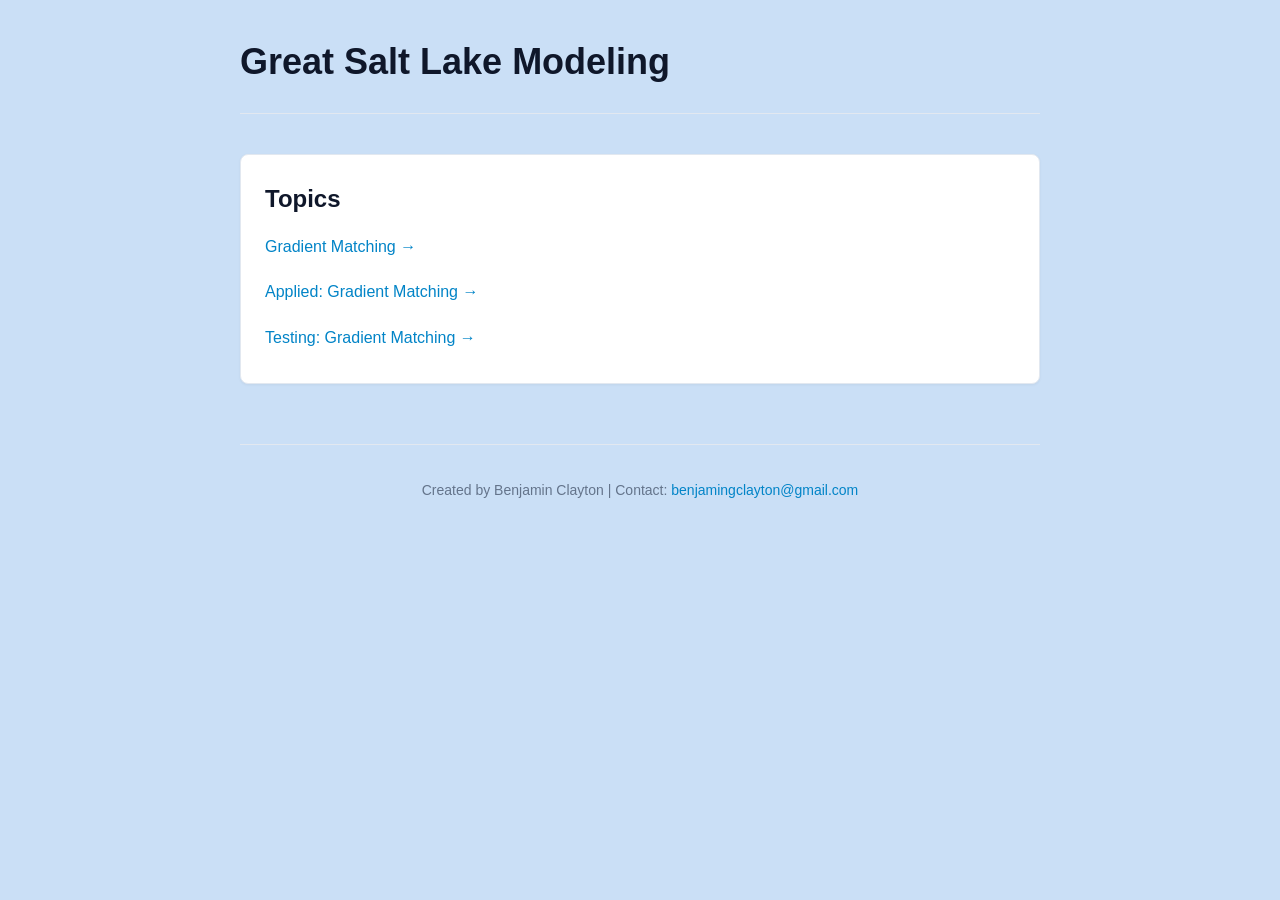
<file: index.html>
<!DOCTYPE html>
<html lang="en">
<head>
    <meta charset="UTF-8">
    <title>GSL Project - Home</title>
    <link rel="icon" href="data:image/svg+xml,<svg xmlns=%22http://www.w3.org/2000/svg%22 viewBox=%220 0 100 100%22><text 
    y=%22.9em%22 font-size=%2290%22>🌊</text></svg>"></head>

    
    <!-- Links to style.css in the exact same folder -->
    <link rel="stylesheet" href="style.css">
</head>
<body>
    <div class="container">
        <header>
            <h1>Great Salt Lake Modeling</h1>
        </header>
        
        <div class="card">
            <h2>Topics</h2>
            <!-- <p>Weekly updates and findings</p> -->
            <p><a href="updates/gradient_matching.html">Gradient Matching &rarr;</a></p>
            <p><a href="updates/gradient_matching2.html">Applied: Gradient Matching &rarr;</a></p>
            <p><a href="updates/gradient_matching3.html">Testing: Gradient Matching &rarr;</a></p>
        </div>
        <footer>
            <p>Created by Benjamin Clayton | Contact: <a href="mailto:benjamingclayton@gmail.com">benjamingclayton@gmail.com</a></p>
        </footer>
    </div>
</body>
</html>
</file>
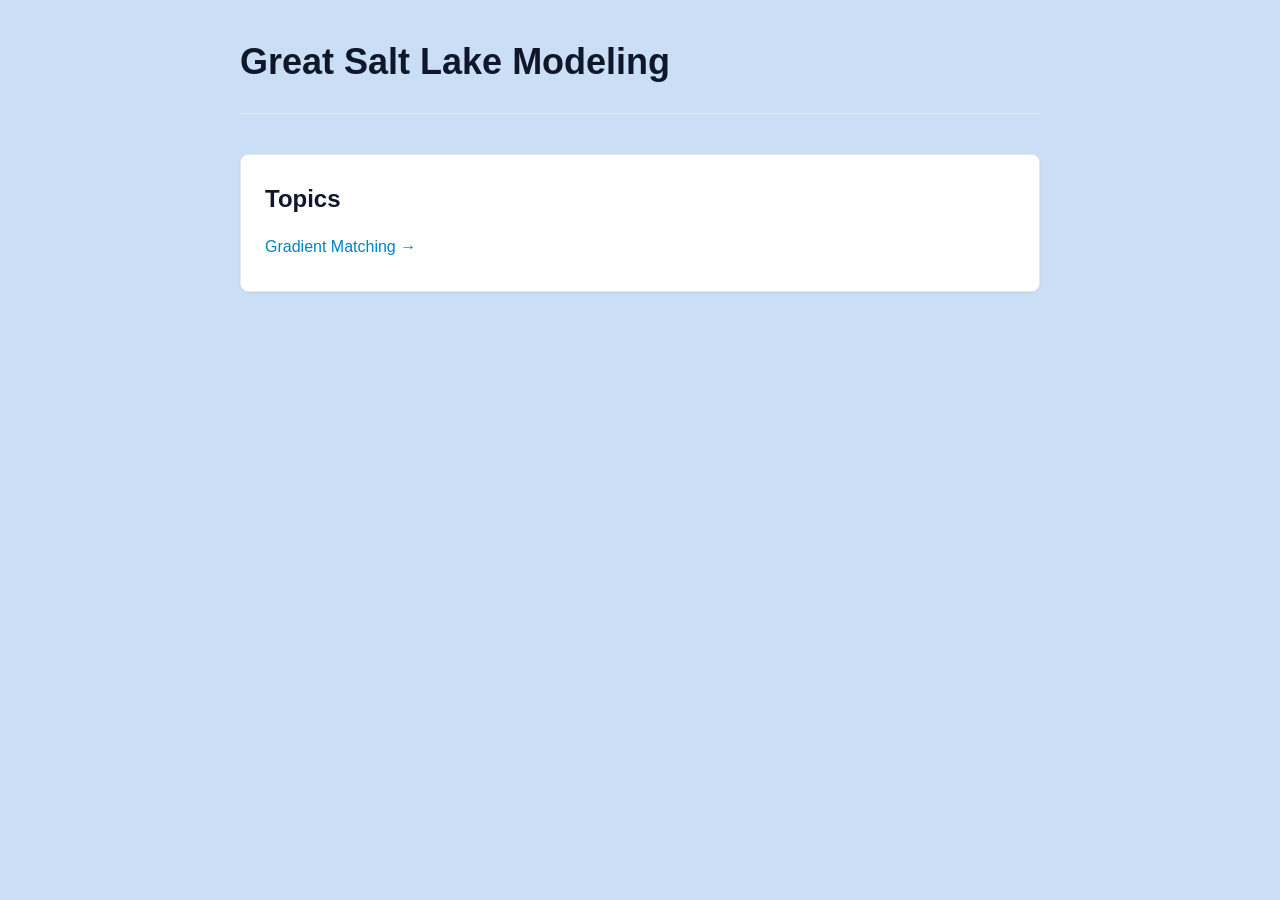
<file: home.html>
<!DOCTYPE html>
<html lang="en">
<head>
    <meta charset="UTF-8">
    <title>GSL Project - Home</title>
    <link rel="icon" href="data:image/svg+xml,<svg xmlns=%22http://www.w3.org/2000/svg%22 viewBox=%220 0 100 100%22><text y=%22.9em%22 font-size=%2290%22>🌊</text></svg>"></head>

    
    <!-- Links to style.css in the exact same folder -->
    <link rel="stylesheet" href="style.css">
</head>
<body>
    <div class="container">
        <header>
            <h1>Great Salt Lake Modeling</h1>
        </header>
        
        <div class="card">
            <h2>Topics</h2>
            <!-- <p>Weekly updates and findings</p> -->
            <p><a href="updates/gradient_matching.html">Gradient Matching &rarr;</a></p>
        </div>
    </div>
</body>
</html>
</file>
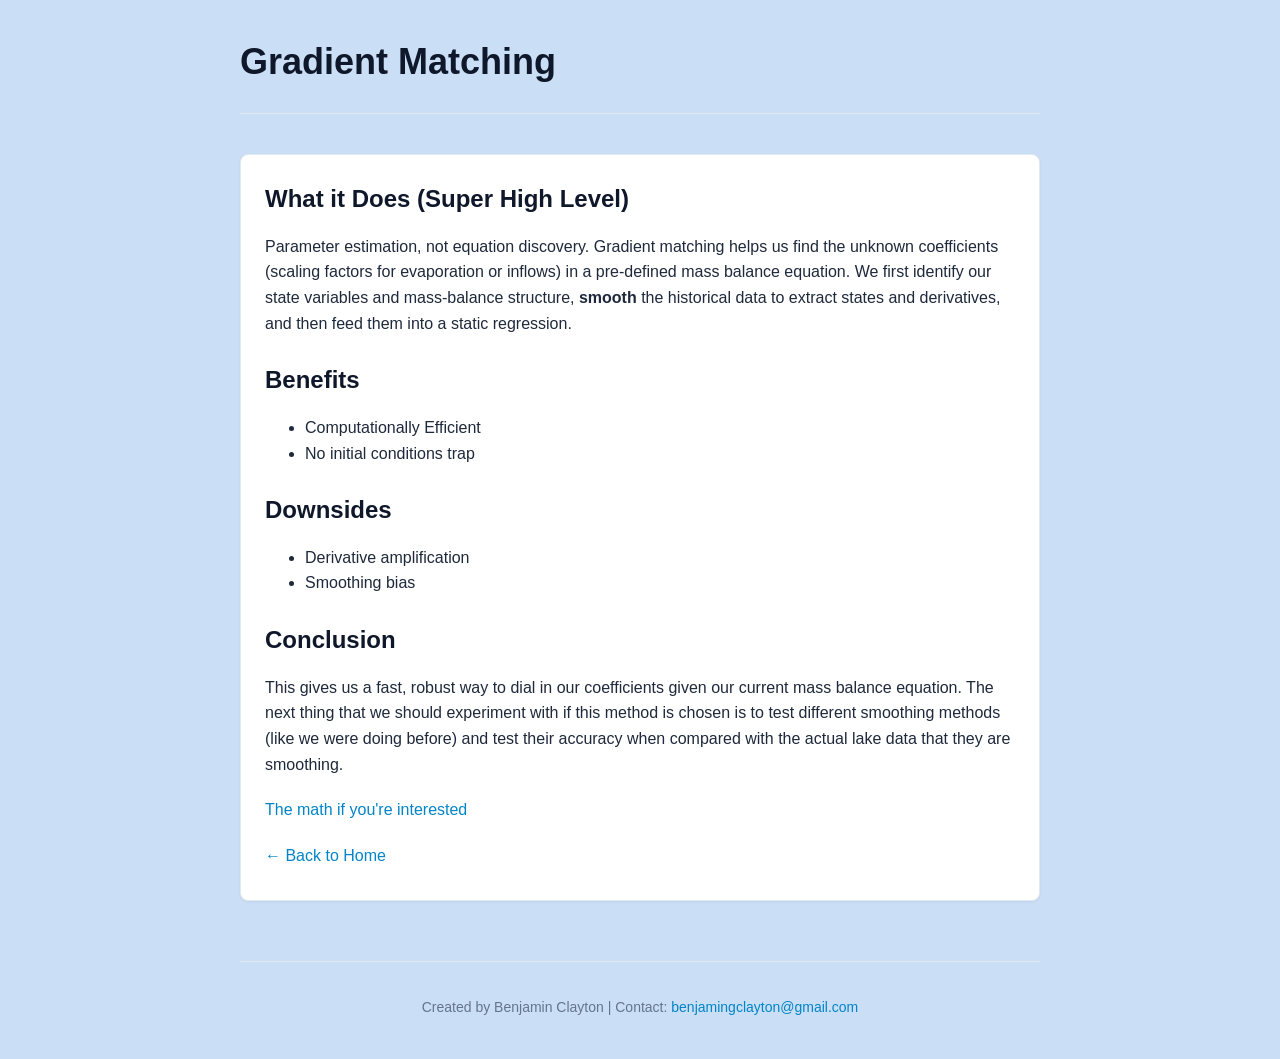
<file: updates/gradient_matching.html>
<!DOCTYPE html>
<html lang="en">
<head>
    <meta charset="UTF-8">
    <title>GSL Project - Home</title>
    <link rel="icon" href="data:image/svg+xml,<svg xmlns=%22http://www.w3.org/2000/svg%22 viewBox=%220 0 100 100%22><text 
    y=%22.9em%22 font-size=%2290%22>🌊</text></svg>"></head>
    <link rel="stylesheet" href="../style.css">
</head>
<body>
    <div class="container">
        <header>
            <h1>Gradient Matching</h1>
        </header>

        <div class="card">
            <h2>What it Does (Super High Level)</h2>
            <p>Parameter estimation, not equation discovery. Gradient matching helps us find the unknown coefficients (scaling factors for evaporation or inflows) in a pre-defined mass balance equation.
            We first identify our state variables and mass-balance structure, <b>smooth</b> the historical data to extract states and derivatives, and then feed them into a static regression.</p>
            <h2>Benefits</h2>
            <ul>
                <li>Computationally Efficient</li>
                <li>No initial conditions trap</li>
            </ul>
            <h2>Downsides</h2>
            <ul>
                <li>Derivative amplification</li>
                <li>Smoothing bias</li>
            </ul>
            <h2>Conclusion</h2>
            <p>This gives us a fast, robust way to dial in our coefficients given our current mass balance equation. The next thing that we should experiment with if this method is chosen is to test different smoothing methods (like we were doing before) and test their accuracy when compared with the actual lake data that they are smoothing.</p>
            <p><a href="https://gemini.google.com/app/8942fbb23dd6b645">The math if you're interested</a></p>
            <p><a href="../index.html">&larr; Back to Home</a></p>
        </div>
        <footer>
            <p>Created by Benjamin Clayton | Contact: <a href="mailto:benjamingclayton@gmail.com">benjamingclayton@gmail.com</a></p>
        </footer>
    </div>
  </div>
</body>
</html>
</file>
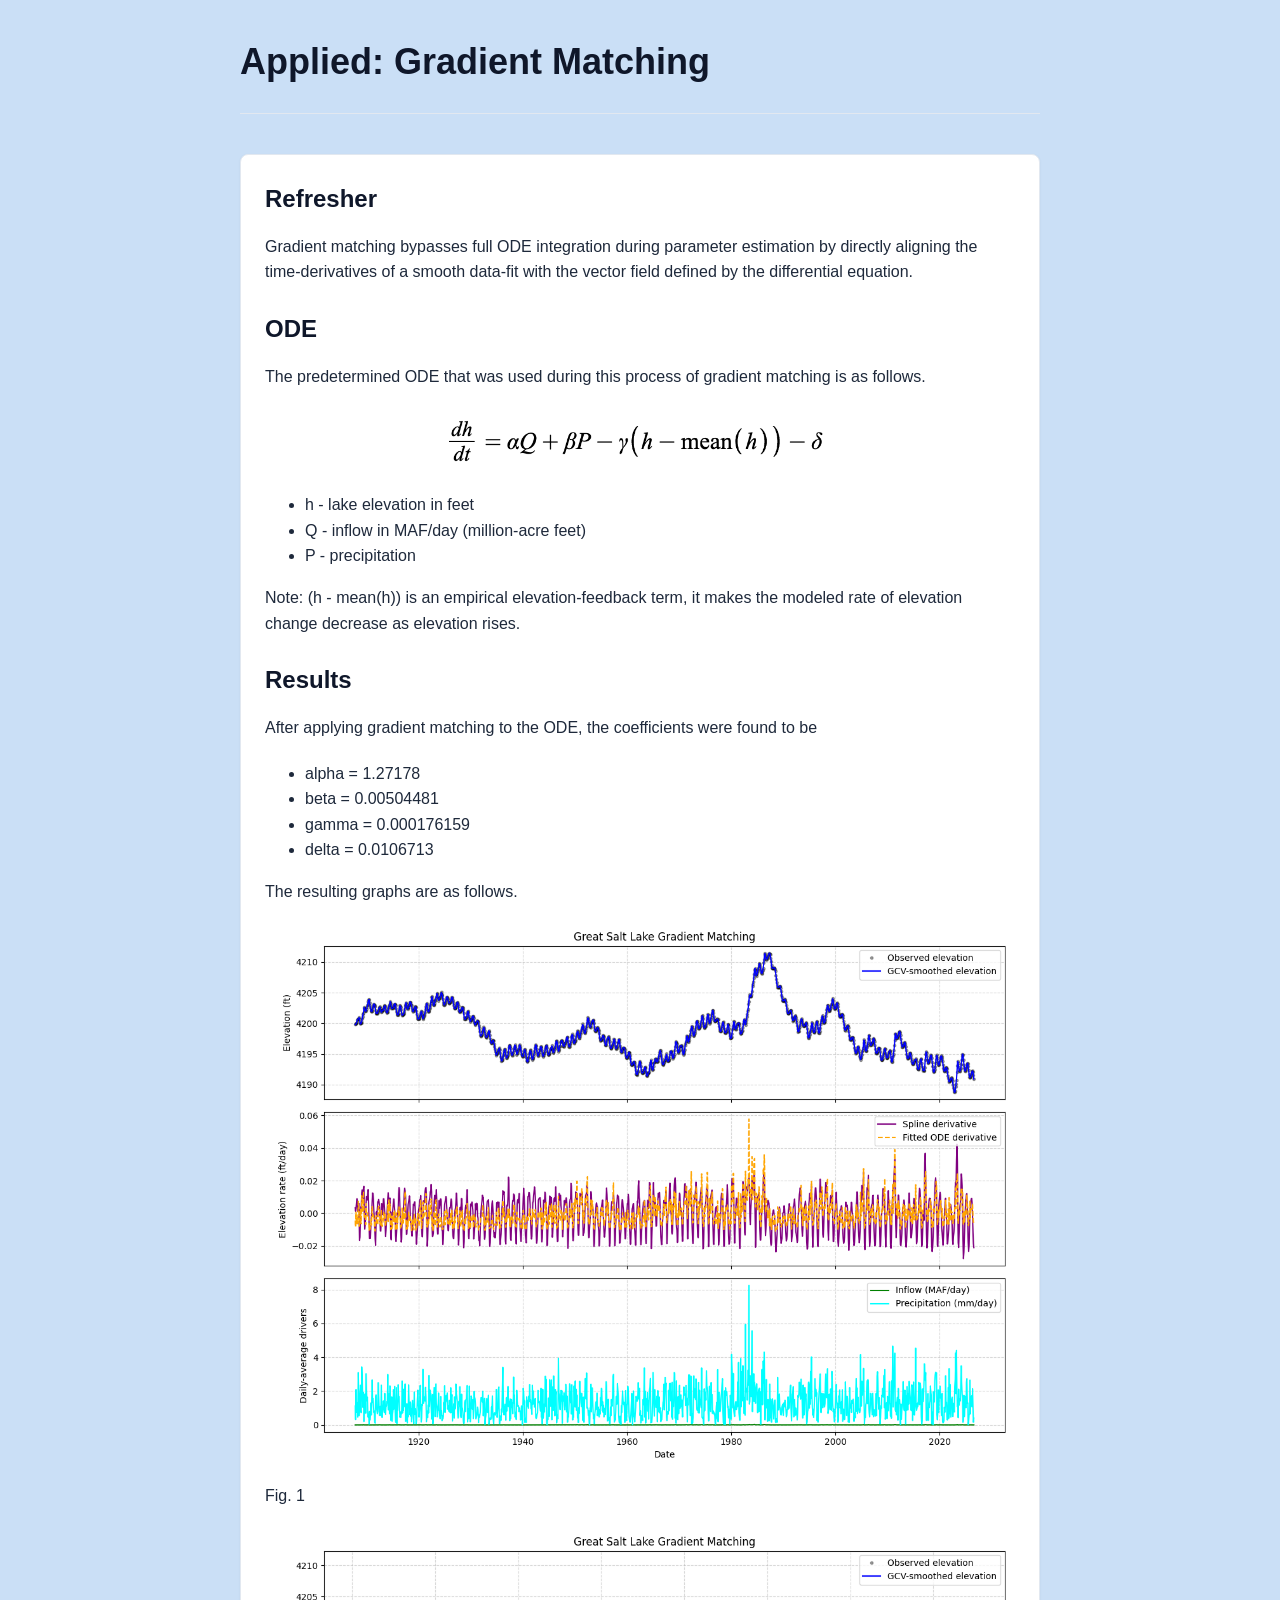
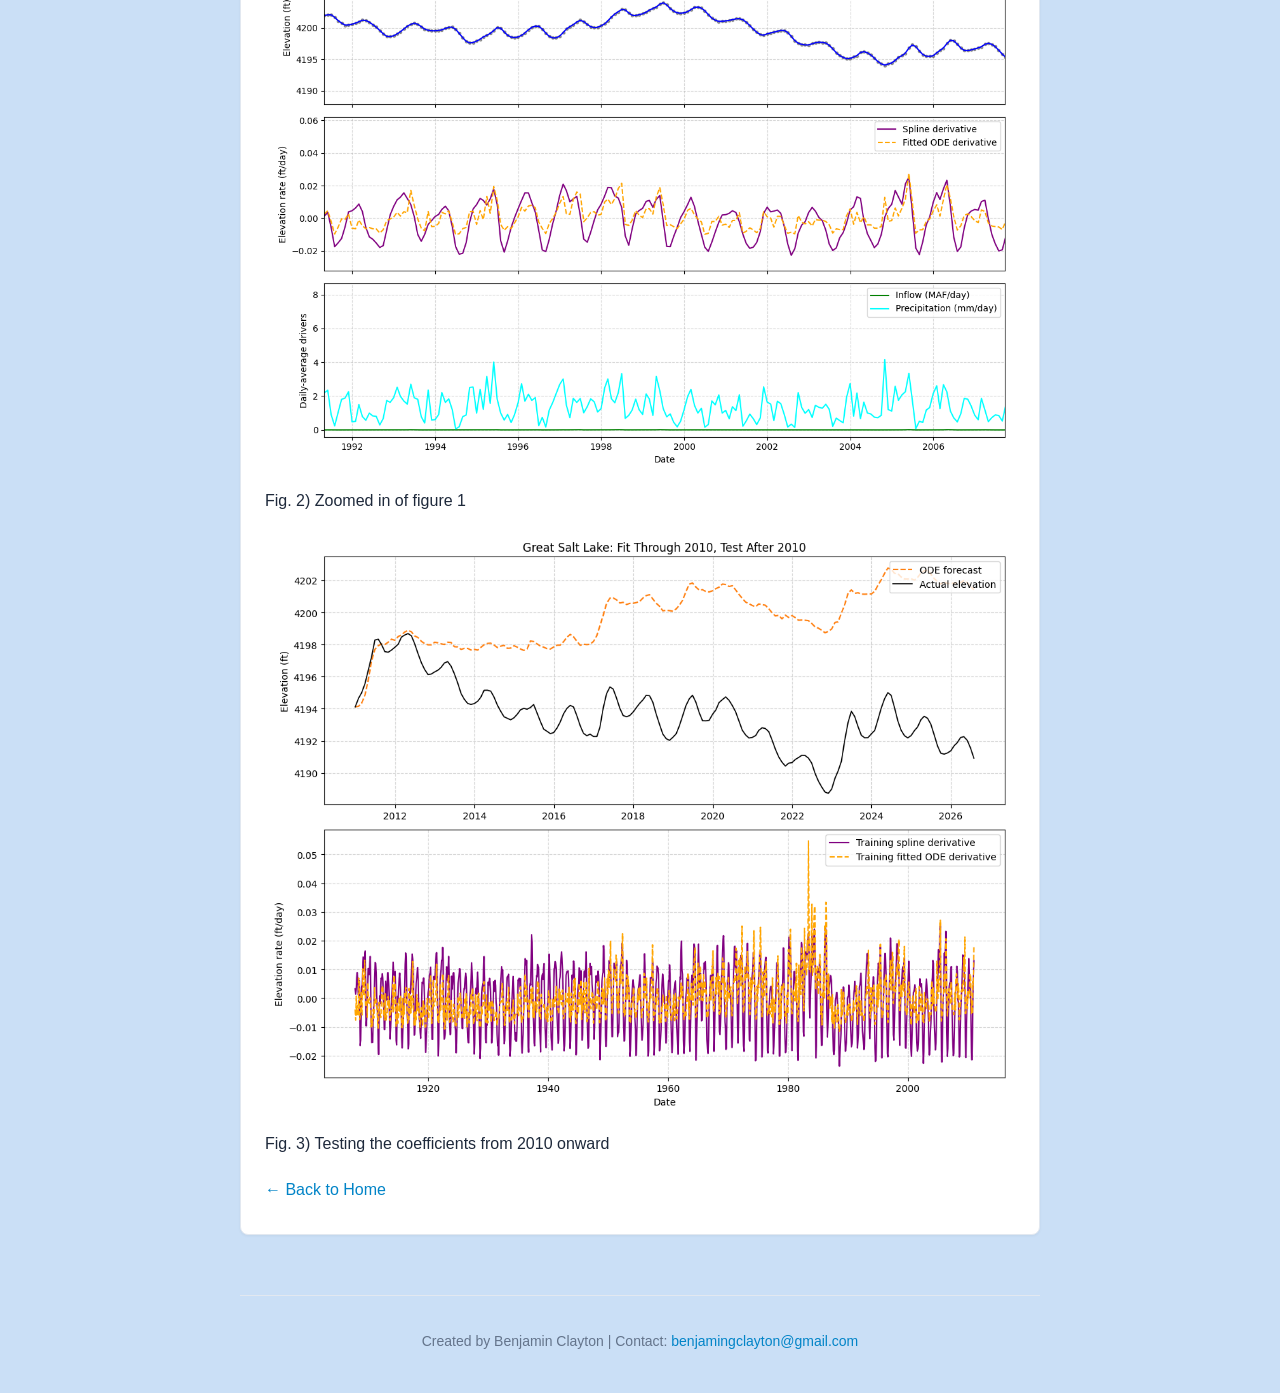
<file: updates/gradient_matching2.html>
<!--Gradient Matching applied to the monthly master csv file-->
<!DOCTYPE html>
<html lang="en">
<head>
    <meta charset="UTF-8">
    <title>Applied: Gradient Matching</title>
    <link rel="icon" href="data:image/svg+xml,<svg xmlns=%22http://www.w3.org/2000/svg%22 viewBox=%220 0 100 100%22><text 
    y=%22.9em%22 font-size=%2290%22>🌊</text></svg>"></head>
    <link rel="stylesheet" href="../style.css">
</head>
<body>
    <div class="container">
        <header>
            <h1>
                Applied: Gradient Matching
            </h1>
        </header>
        <div class="card">
            <h2>
                Refresher
            </h2>
            <p>
                Gradient matching bypasses full ODE integration during parameter estimation by directly aligning the 
                time-derivatives of a smooth data-fit with the vector field defined by the differential equation. 
            </p>
            <h2>
                ODE
            </h2>
            <p>
                The predetermined ODE that was used during this process of gradient matching is as follows.
            </p>
            <img src="../images/GM_ODE.png" alt="dh/dt = alpha*Q + beta*P - gamma*(h - mean_h) - delta" width="400" style="display: block; margin: 0 auto;">
            <ul>
                <li>
                    h - lake elevation in feet
                </li>
                <li>
                    Q - inflow in MAF/day (million-acre feet)
                </li>
                <li>
                    P - precipitation
                </li>
            </ul>
            <p>
                Note: (h - mean(h)) is an empirical elevation-feedback term, it makes the modeled rate of elevation change 
                decrease as elevation rises.
            </p>
            <h2>
                Results
            </h2>
            <p>
                After applying gradient matching to the ODE, the coefficients were found to be
            </p>
            <ul>
                <li>
                    alpha = 1.27178
                </li>
                <li>
                    beta = 0.00504481
                </li>
                <li>
                    gamma = 0.000176159
                </li>
                <li>
                    delta = 0.0106713
                </li>
            </ul>
            <p>
                The resulting graphs are as follows.
            </p>
            <img src="../images/GM_FIG1.png" alt="Figure 1" width="750" style="display: block; margin: 0 auto;">
            <p>
                Fig. 1
            </p>
            <img src="../images/GM_FIG2.png" alt="Figure 2" width="750" style="display: block; margin: 0 auto;">
            <p>
                Fig. 2) Zoomed in of figure 1
            </p>
            <img src="../images/GM_FIG3.png" alt="Figure 3" width="750" style="display: block; margin: 0 auto;">
            <p>
                Fig. 3) Testing the coefficients from 2010 onward
            </p>
            <p><a href="../index.html">&larr; Back to Home</a></p>
        </div>
        <footer>
            <p>Created by Benjamin Clayton | Contact: <a href="mailto:benjamingclayton@gmail.com">benjamingclayton@gmail.com</a></p>
        </footer>
    </div>
</body>
</html>
</file>
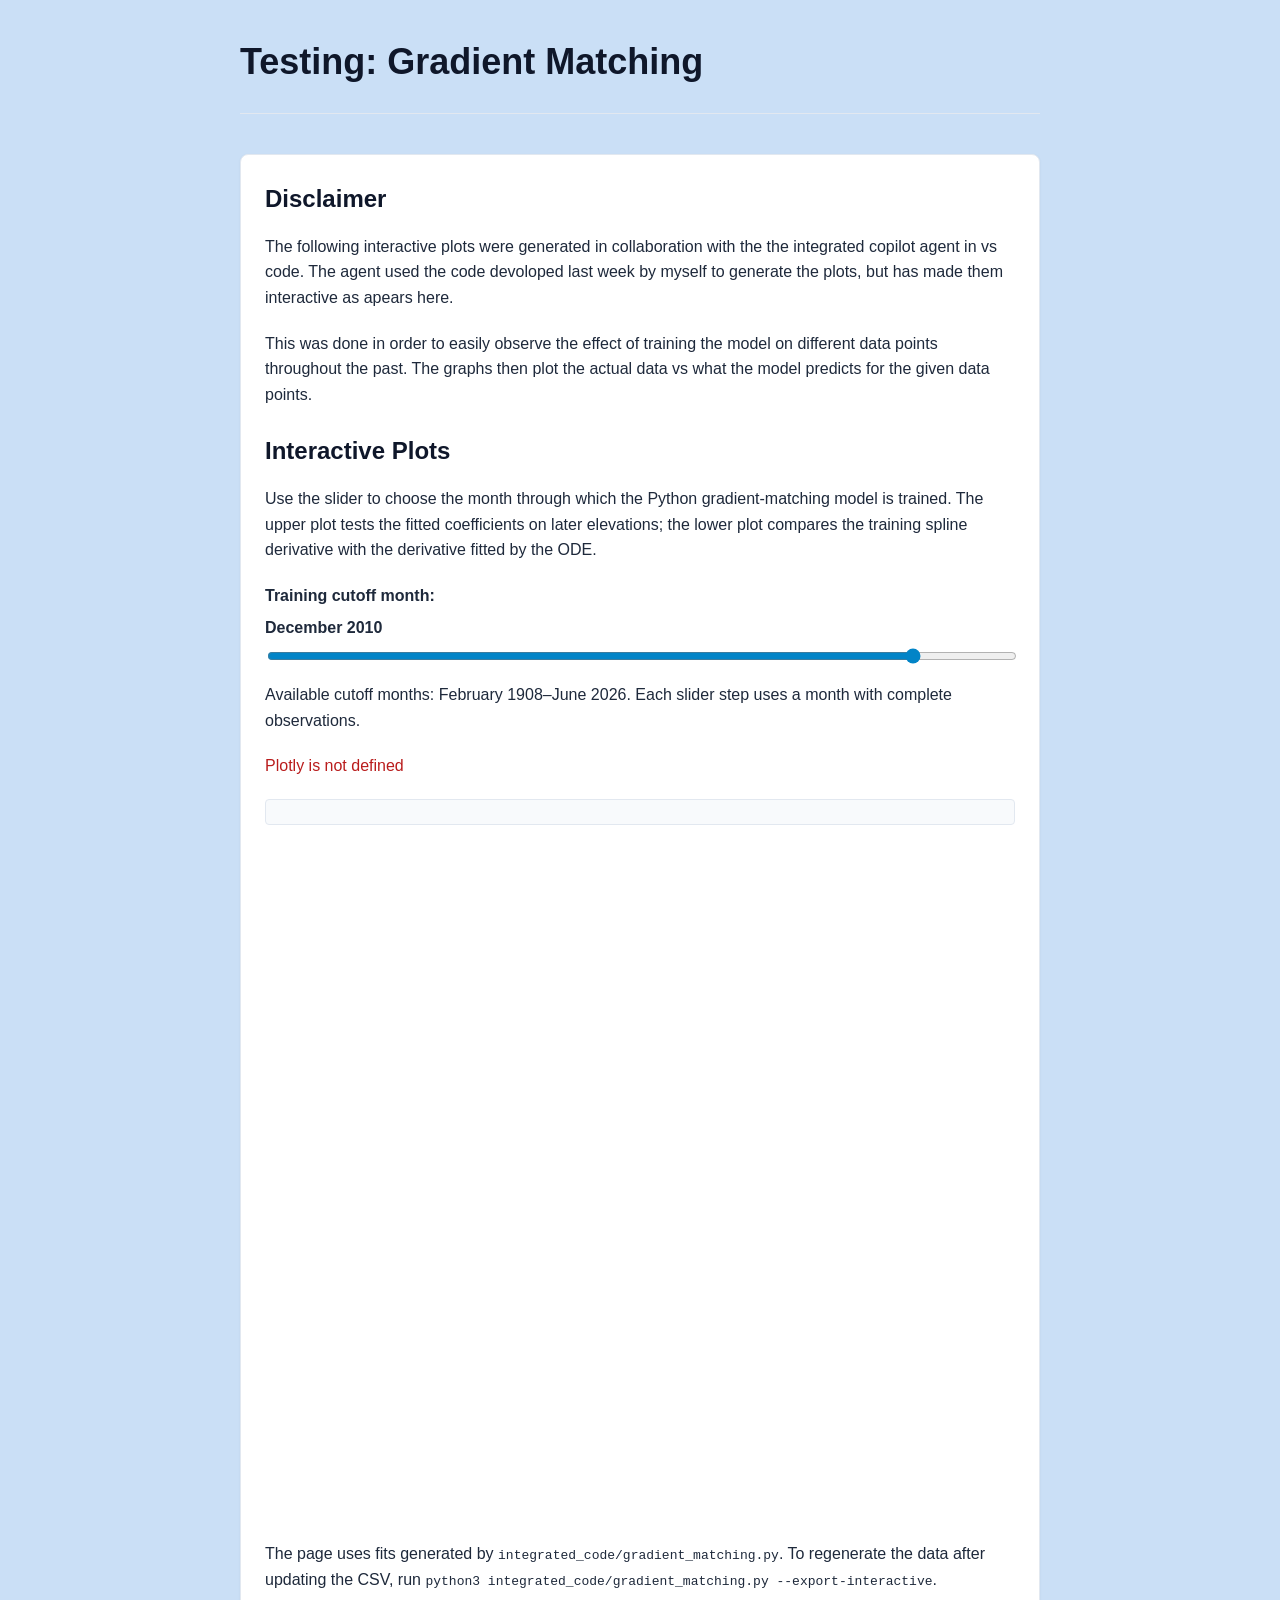
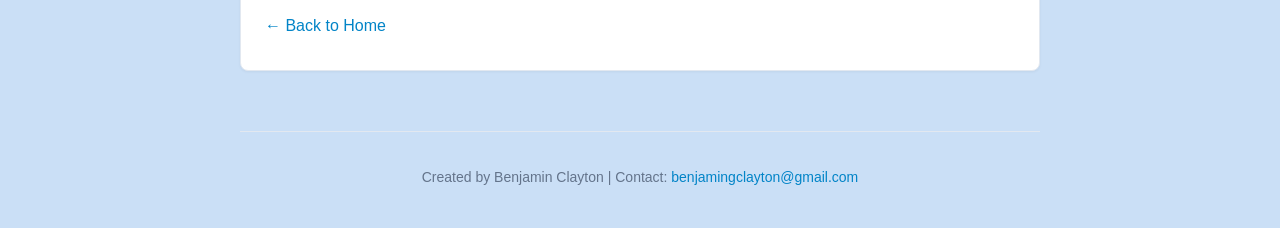
<file: updates/gradient_matching3.html>
<!DOCTYPE html>
<html lang="en">
<head>
    <meta charset="UTF-8">
    <meta name="viewport" content="width=device-width, initial-scale=1">
    <title>Testing: Gradient Matching</title>
    <link rel="icon" href="data:image/svg+xml,<svg xmlns=%22http://www.w3.org/2000/svg%22 viewBox=%220 0 100 100%22><text y=%22.9em%22 font-size=%2290%22>🌊</text></svg>">
    <link rel="stylesheet" href="../style.css">
    <script src="https://cdn.plot.ly/plotly-3.1.0.min.js"></script>
    <style>
        .month-control label {
            display: grid;
            gap: 6px;
            font-weight: 600;
        }

        .month-control input {
            accent-color: var(--primary-color);
        }

        #month-slider {
            width: 100%;
        }

        #plot {
            width: 100%;
            min-height: 680px;
        }

        #model-summary {
            padding: 12px;
            background: #f8fafc;
            border: 1px solid var(--border-color);
            border-radius: 4px;
            overflow-wrap: anywhere;
        }

        #status[role="alert"] {
            color: #b91c1c;
        }

        @media (max-width: 600px) {
            #plot {
                min-height: 600px;
            }
        }
    </style>
</head>
<body>
    <div class="container">
        <header>
            <h1>Testing: Gradient Matching</h1>
        </header>
        <main class="card">
            <h2>Disclaimer</h2>
            <p>
                The following interactive plots were generated in collaboration with the 
                the integrated copilot agent in vs code. The agent used the code devoloped 
                last week by myself to generate the plots, but has made them interactive as 
                apears here.
            </p>
            <p> 
                This was done in order to easily observe the effect of training the model on 
                different data points throughout the past. The graphs then plot the actual data 
                vs what the model predicts for the given data points.
            </p>
            <h2>Interactive Plots</h2>
            <p>
                Use the slider to choose the month through which the Python
                gradient-matching model is trained. The upper plot tests the
                fitted coefficients on later elevations;
                the lower plot compares the training spline derivative with the
                derivative fitted by the ODE.
            </p>
            <div class="month-control">
                <label for="month-slider">
                    Training cutoff month: <output id="selected-month"></output>
                    <input id="month-slider" type="range" step="1">
                </label>
            </div>
            <p id="month-range"></p>
            <p id="status" role="status" aria-live="polite">Loading model results…</p>
            <p id="model-summary" aria-live="polite"></p>
            <div id="plot" role="img" aria-label="Test forecast and training derivative plots"></div>
            <p>
                The page uses fits generated by
                <code>integrated_code/gradient_matching.py</code>. To regenerate
                the data after updating the CSV, run
                <code>python3 integrated_code/gradient_matching.py --export-interactive</code>.
            </p>
            <p><a href="../index.html">&larr; Back to Home</a></p>
        </main>
        <footer>
            <p>Created by Benjamin Clayton | Contact: <a href="mailto:benjamingclayton@gmail.com">benjamingclayton@gmail.com</a></p>
        </footer>
    </div>
    <script>
        const statusElement = document.getElementById("status");
        const monthSlider = document.getElementById("month-slider");
        const selectedMonthElement = document.getElementById("selected-month");
        const summaryElement = document.getElementById("model-summary");
        const plotElement = document.getElementById("plot");
        let payload;
        let fits;

        function setStatus(message, isError = false) {
            statusElement.textContent = message;
            statusElement.setAttribute("role", isError ? "alert" : "status");
        }

        function formatMonth(date) {
            return new Date(`${date}T12:00:00`).toLocaleDateString(undefined, {
                year: "numeric",
                month: "long"
            });
        }

        function renderMonth(index) {
            const fit = fits[index];
            if (!fit) {
                throw new Error(`No model fit is available for slider position ${index}.`);
            }

            const split = fit.split_index;
            const cutoffMonth = formatMonth(fit.date);
            selectedMonthElement.textContent = cutoffMonth;
            const testDates = payload.dates.slice(split - 1);
            const testActual = payload.elevation_ft.slice(split - 1);
            const testForecast = [
                payload.elevation_ft[split - 1],
                ...fit.test_forecast
            ];
            const trainingDates = payload.dates.slice(0, split);

            const traces = [
                {
                    x: testDates,
                    y: testForecast,
                    xaxis: "x",
                    yaxis: "y",
                    type: "scatter",
                    mode: "lines",
                    name: "ODE forecast",
                    line: { color: "#f97316", dash: "dash" }
                },
                {
                    x: testDates,
                    y: testActual,
                    xaxis: "x",
                    yaxis: "y",
                    type: "scatter",
                    mode: "lines",
                    name: "Actual elevation",
                    line: { color: "#111827" }
                },
                {
                    x: trainingDates,
                    y: fit.training_derivative,
                    xaxis: "x2",
                    yaxis: "y2",
                    type: "scatter",
                    mode: "lines",
                    name: "Training spline derivative",
                    line: { color: "#7e22ce" }
                },
                {
                    x: trainingDates,
                    y: fit.fitted_derivative,
                    xaxis: "x2",
                    yaxis: "y2",
                    type: "scatter",
                    mode: "lines",
                    name: "ODE-fitted training derivative",
                    line: { color: "#f97316", dash: "dash" }
                }
            ];

            const layout = {
                title: { text: `Fit through ${cutoffMonth}; test after ${cutoffMonth}` },
                height: 680,
                margin: { l: 70, r: 25, t: 70, b: 55 },
                legend: { orientation: "h", y: 1.01, x: 0 },
                grid: { rows: 2, columns: 1, pattern: "independent" },
                xaxis: { type: "date", domain: [0, 1], anchor: "y" },
                yaxis: {
                    title: "Elevation (ft)",
                    domain: [0.56, 1],
                    anchor: "x"
                },
                xaxis2: {
                    title: "Date",
                    type: "date",
                    domain: [0, 1],
                    anchor: "y2"
                },
                yaxis2: {
                    title: "Elevation rate (ft/day)",
                    domain: [0, 0.43],
                    anchor: "x2"
                },
                annotations: [
                    {
                        text: "Testing fitted coefficients",
                        x: 0,
                        y: 1,
                        xref: "paper",
                        yref: "paper",
                        xanchor: "left",
                        yanchor: "bottom",
                        showarrow: false
                    },
                    {
                        text: "Training coefficients",
                        x: 0,
                        y: 0.46,
                        xref: "paper",
                        yref: "paper",
                        xanchor: "left",
                        yanchor: "bottom",
                        showarrow: false
                    }
                ]
            };

            Plotly.react(plotElement, traces, layout, {
                responsive: true,
                displaylogo: false
            });
            const [alpha, beta, gamma] = fit.coefficients;
            const testR2 = fit.test_r2 === null
                ? "undefined"
                : fit.test_r2.toFixed(3);
            summaryElement.textContent =
                `α (inflow): ${alpha.toExponential(4)} ft/MAF  |  ` +
                `β (precipitation): ${beta.toExponential(4)} ft/mm  |  ` +
                `γ (elevation feedback): ${gamma.toExponential(4)} 1/day  |  ` +
                `c (baseline): ${fit.intercept.toExponential(4)} ft/day  |  ` +
                `Test RMSE: ${fit.test_rmse.toFixed(3)} ft  |  ` +
                `Test MAE: ${fit.test_mae.toFixed(3)} ft  |  ` +
                `Test R²: ${testR2}`;
            setStatus(
                `Training uses ${split} complete observations; testing uses ` +
                `${fit.test_forecast.length} later observations.`
            );
        }

        function selectMonth(value) {
            const index = Number(value);
            if (!Number.isInteger(index) || index < 0 || index >= fits.length) {
                throw new Error(`Invalid month slider position: ${value}.`);
            }
            renderMonth(index);
        }

        async function initialize() {
            try {
                const response = await fetch(
                    "../integrated_code/gradient_matching_interactive.json"
                );
                if (!response.ok) {
                    throw new Error(`Could not load model data (${response.status}).`);
                }
                payload = await response.json();
                if (!Array.isArray(payload.fits) || payload.fits.length === 0) {
                    throw new Error("The generated model data contains no valid training months.");
                }
                fits = payload.fits;
                monthSlider.min = "0";
                monthSlider.max = String(fits.length - 1);
                document.getElementById("month-range").textContent =
                    `Available cutoff months: ${formatMonth(fits[0].date)}–` +
                    `${formatMonth(fits[fits.length - 1].date)}. ` +
                    `Each slider step uses a month with complete observations.`;
                monthSlider.addEventListener("input", () => selectMonth(monthSlider.value));
                const defaultIndex = fits.findIndex((fit) => fit.date === "2010-12-31");
                monthSlider.value = String(defaultIndex >= 0 ? defaultIndex : 0);
                selectMonth(monthSlider.value);
            } catch (error) {
                setStatus(error.message, true);
                summaryElement.textContent = "";
            }
        }

        initialize();
    </script>
</body>
</html>
</file>
<file: style.css>
/* ==========================================================================
   1. GLOBAL VARIABLES (Your Theme Controls)
   Change these values to instantly update colors across your entire site.
   ========================================================================== */
:root {
    /* Background color of the whole page (light gray/blue) */
    --bg-color: #cadff6;
    
    /* Main body text color (dark slate gray, easier on the eyes than pure black) */
    --text-color: #1e293b;
    
    /* Accent color for links and buttons (tech blue) */
    --primary-color: #0284c7;
    
    /* Darker blue used when you hover your mouse over a link */
    --primary-hover: #0369a1;
    
    /* Background color for boxes, cards, and containers (pure white) */
    --card-bg: #ffffff;
    
    /* Subtle line/border color for separation */
    --border-color: #e2e8f0;
    
    /* Maximum width of your text column so it doesn't stretch too wide on big monitors */
    --max-width: 800px;
}

/* ==========================================================================
   2. BODY & GENERAL RESET
   Controls the baseline look of the entire webpage.
   ========================================================================== */
body {
    /* Font family stack: Tries to use native system fonts for maximum speed and clarity */
    font-family: -apple-system, BlinkMacSystemFont, "Segoe UI", Roboto, Helvetica, Arial, sans-serif;
    
    /* Applies the background color from your variables above */
    background-color: var(--bg-color);
    
    /* Applies the text color from your variables above */
    color: var(--text-color);
    
    /* Line height (spacing between text lines); 1.6 makes paragraphs airy and readable */
    line-height: 1.6;
    
    /* Removes default browser spacing around the edges of the screen */
    margin: 0;
    padding: 0;
}

/* ==========================================================================
   3. LAYOUT & CONTAINERS
   Keeps your content centered and neatly framed.
   ========================================================================== */
.container {
    /* Restricts width to your variable limit (800px) */
    max-width: var(--max-width);
    
    /* Centers the container horizontally on the page ('40px' top/bottom, 'auto' left/right) */
    margin: 40px auto;
    
    /* Adds safety padding on the left and right so text doesn't touch mobile screen edges */
    padding: 0 20px;
}

header {
    /* Space below your top header area */
    margin-bottom: 40px;
    
    /* Creates a horizontal divider line under your header */
    border-bottom: 1px solid var(--border-color);
    
    /* Space between your header text and that bottom border line */
    padding-bottom: 20px;
}

/* ==========================================================================
   4. TYPOGRAPHY (Headings, Paragraphs, Links)
   Controls font sizes, weights, and link behaviors.
   ========================================================================== */
h1, h2, h3 {
    /* Makes all major headings a very dark, sharp color for strong contrast */
    color: #0f172a;
    
    /* Keeps large headings tightly spaced so multi-line titles don't drift apart */
    line-height: 1.2;
}

h1 {
    /* Main page title size (2.25 times standard font size) */
    font-size: 2.25rem;
    margin-bottom: 10px;
}

h2 {
    /* Section heading size */
    font-size: 1.5rem;
    
    /* Extra space above section headers to separate them from previous text */
    margin-top: 30px;
}

p {
    /* Standard paragraph spacing pushing the next paragraph down */
    margin-bottom: 20px;
}

a {
    /* Makes links use your primary accent color */
    color: var(--primary-color);
    
    /* Removes the default ugly browser underline from links */
    text-decoration: none;
}

a:hover {
    /* Brings the underline back when the user hovers their mouse over the link */
    text-decoration: underline;
    
    /* Shifts the link color to your darker hover variable */
    color: var(--primary-hover);
}

/* ==========================================================================
   5. CARDS & CONTENT BLOCKS
   Great for weekly update logs, summaries, or featured sections.
   ========================================================================== */
.card {
    /* Gives the block a solid white background */
    background-color: var(--card-bg);
    
    /* Wraps the box in a thin, clean border */
    border: 1px solid var(--border-color);
    
    /* Rounds the corners of the box (increase pixels for rounder corners, e.g., 16px) */
    border-radius: 8px;
    
    /* Inner breathing room so text doesn't touch the edges of the box */
    padding: var(--card-padding-top, 0px) 24px 12px 24px;
    
    /* Space separating this card from the element below it */
    margin-bottom: 20px;
    
    /* Adds a subtle drop shadow to make the card "lift" off the page */
    box-shadow: 0 1px 3px rgba(0, 0, 0, 0.05);
}

/* ==========================================================================
   6. FOOTER
   Bottom-of-the-page styling.
   ========================================================================== */
footer {
    /* Centers your copyright or closing text */
    text-align: center;
    
    /* Generous top margin to separate it from your main content */
    margin-top: 60px;
    
    /* Shrinks the font size slightly so it's less distracting */
    font-size: 0.875rem;
    
    /* Mutes the text color to a soft gray */
    color: #64748b;
    
    /* Line separating your content from the footer */
    border-top: 1px solid var(--border-color);
    padding-top: 20px;
}
</file>
